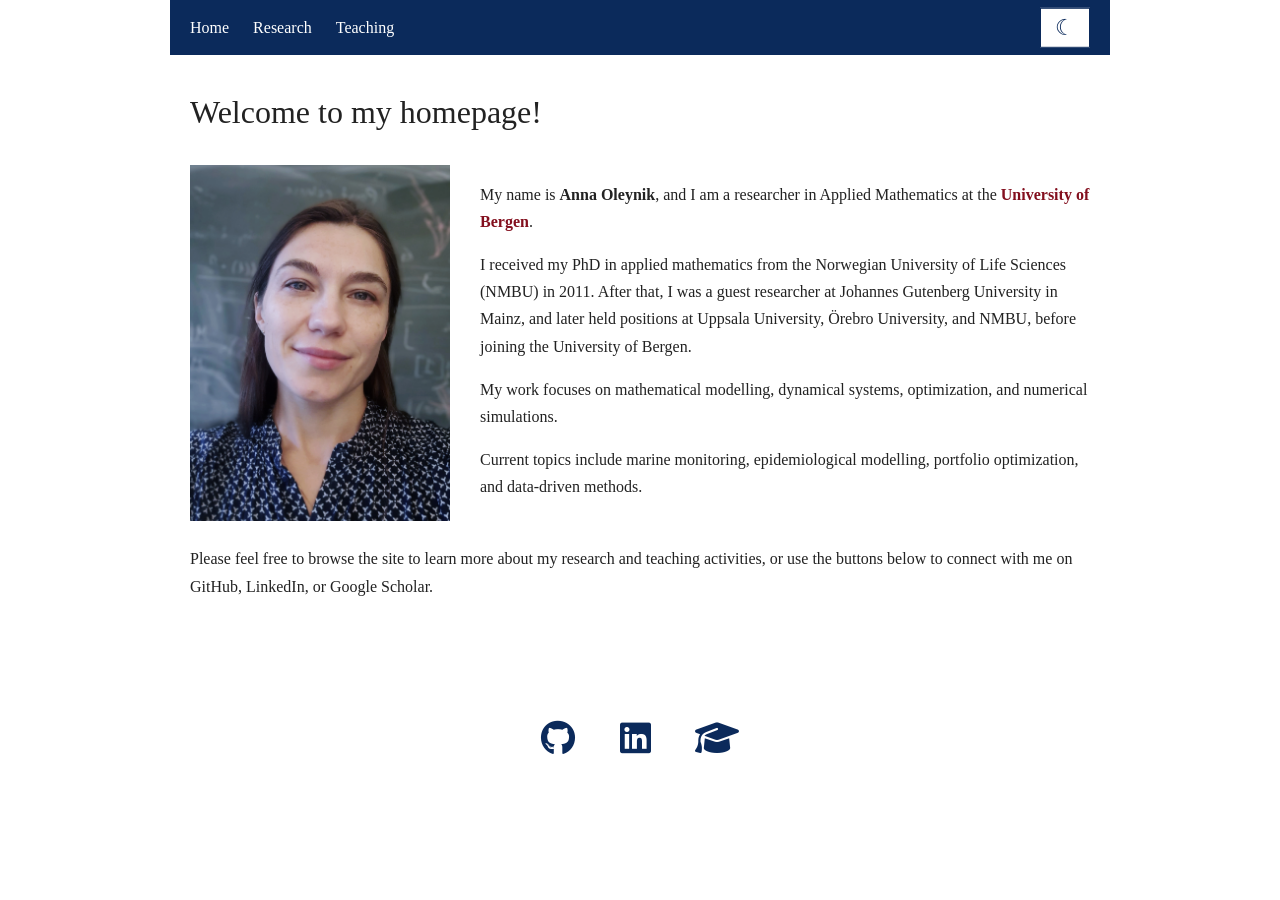
<file: index.html>
<!DOCTYPE html>
<html lang="en">


<head>
    <meta charset="UTF-8">
    <meta name="viewport" content="width=device-width, initial-scale=1.0">
    <title>Anna Oleynik</title>
    <link rel="stylesheet" href="style.css">
    <link rel="stylesheet" href="https://cdnjs.cloudflare.com/ajax/libs/font-awesome/6.5.0/css/all.min.css">
</head>


<body>



<nav>
    <a href="index.html">Home</a>
    <a href="research.html">Research</a>
    <a href="teaching.html">Teaching</a>
    <span id="theme-toggle" class="theme-icon">☾</span>
</nav>




<h1>Welcome to my homepage!</h1>

<div class="layout">
    <div>
        <img class="profile" src="photoAO_2.jpg" alt="Profile photo">

    </div>

    <div>
        <p>My name is <strong>Anna Oleynik</strong>, and I am a researcher in Applied Mathematics at the <strong><a href="https://www.uib.no" class="highlight" target="_blank">
    University of Bergen</a></strong>.</p>

         <p>
        I received my PhD in applied mathematics from the Norwegian University of Life Sciences (NMBU) in 2011.
        After that, I was a guest researcher at Johannes Gutenberg University in Mainz, and later held positions at
        Uppsala University, Örebro University, and NMBU, before joining the University of Bergen.
        </p> 
        
        <p>
            My work focuses on mathematical modelling, dynamical systems, optimization, and numerical simulations.
        </p>

        <p>
            Current topics include marine monitoring, epidemiological modelling, portfolio optimization, and data-driven methods.
        </p>
        
       
    </div>
</div>
<p>
        Please feel free to browse the site to learn more about my research and teaching activities, 
        or use the buttons below to connect with me on GitHub, LinkedIn, or Google Scholar. 
        </p>
<footer class="footer">
    <a href="https://github.com/Codeniksson" target="_blank">
        <i class="fab fa-github"></i>
    </a>

    <a href="https://www.linkedin.com/in/aaoleynik/" target="_blank">
        <i class="fab fa-linkedin"></i>
    </a>

    <a href="https://scholar.google.com/citations?user=vH8VkVoAAAAJ&hl=en" target="_blank">
        <i class="fas fa-graduation-cap"></i>
    </a>
</footer>

<script>
const button = document.getElementById("theme-toggle");

function updateIcon() {
    if (document.body.classList.contains("dark")) {
        button.textContent = "☀";
    } else {
        button.textContent = "☾";
    }
}

if (localStorage.getItem("theme") === "dark") {
    document.body.classList.add("dark");
}

updateIcon();

button.addEventListener("click", () => {
    document.body.classList.toggle("dark");

    if (document.body.classList.contains("dark")) {
        localStorage.setItem("theme", "dark");
    } else {
        localStorage.setItem("theme", "light");
    }

    updateIcon();
});
</script>
</body>
</html>
</file>
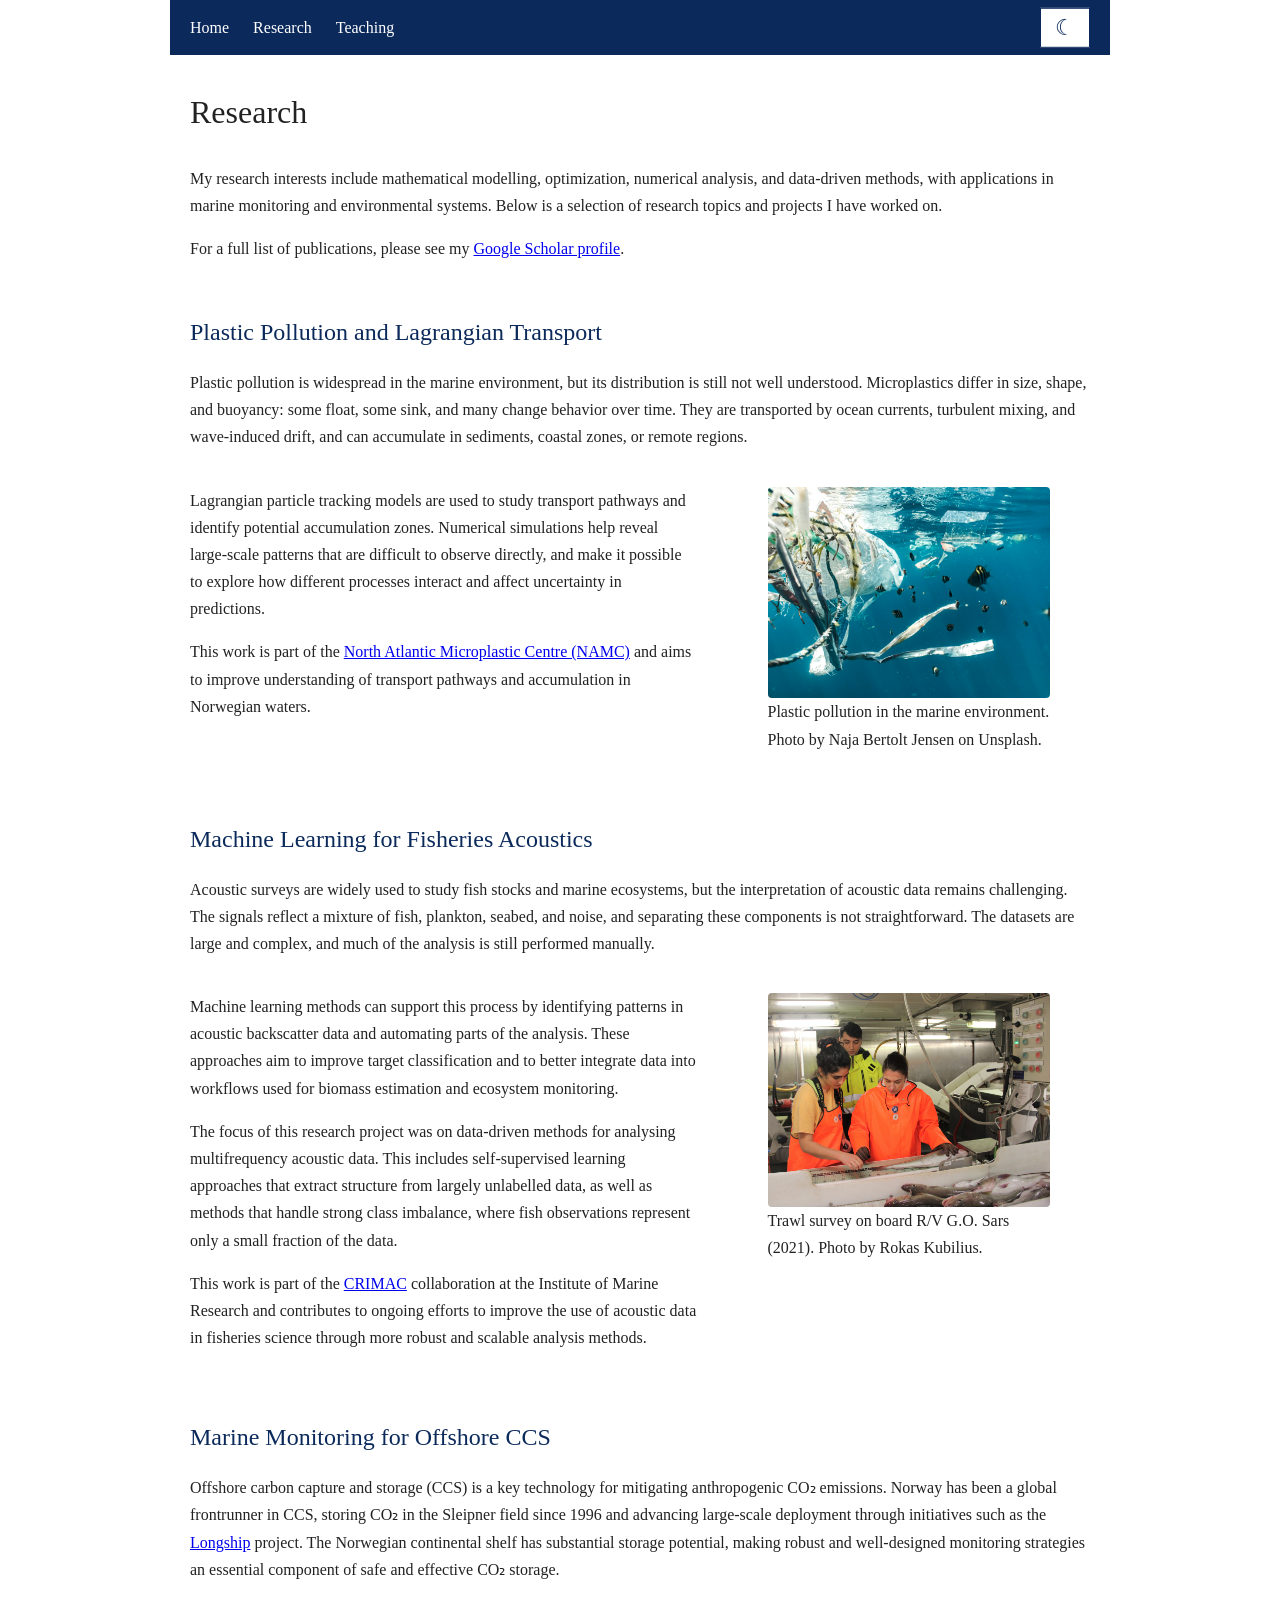
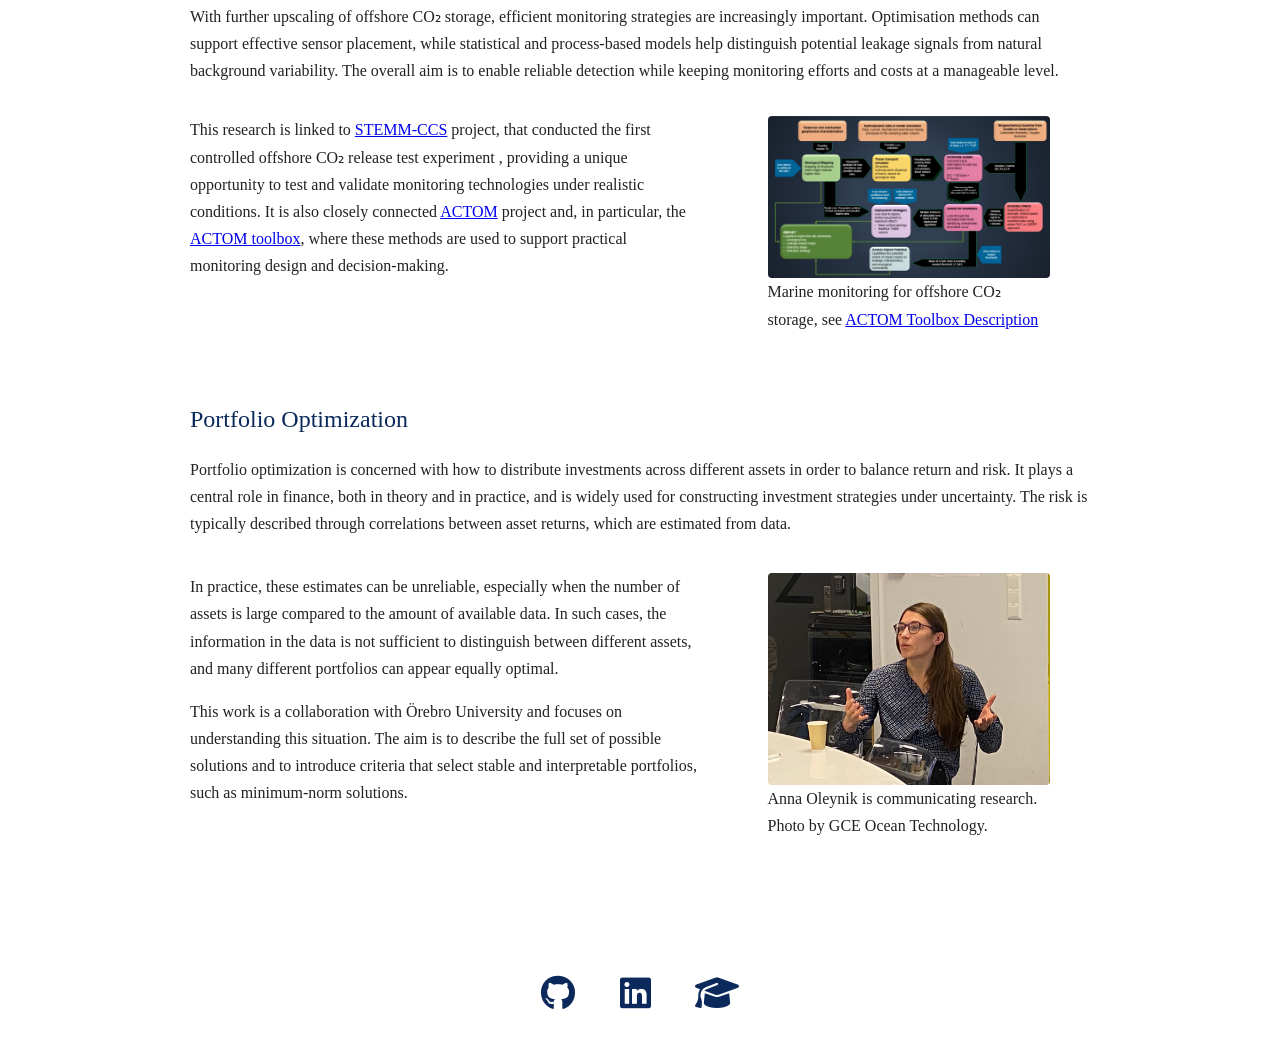
<file: research.html>
<!DOCTYPE html>
<html lang="en">
<head>
    <meta charset="UTF-8">
    <meta name="viewport" content="width=device-width, initial-scale=1.0">
    <title>Research | Anna Oleynik</title>
    <link rel="stylesheet" href="style.css">
    <link rel="stylesheet" href="https://cdnjs.cloudflare.com/ajax/libs/font-awesome/6.5.0/css/all.min.css">
</head>



<body>

<nav>
    <a href="index.html">Home</a>
    <a href="research.html">Research</a>
    <a href="teaching.html">Teaching</a>
    <span id="theme-toggle" class="theme-icon">🌙</span>
</nav>

<main>
    <h1>Research</h1>

    <p>
        My research interests include mathematical modelling, optimization, numerical analysis, and data-driven methods,
        with applications in marine monitoring and environmental systems. Below is a selection of research topics and projects
        I have worked on.
    </p>

    <p>
        For a full list of publications, please see my
        <a href="https://scholar.google.com/citations?user=vH8VkVoAAAAJ&hl=en" target="_blank">Google Scholar profile</a>.
    </p>

    <!-- NAMC -->
    <section class="research-section">
        <h2>Plastic Pollution and Lagrangian Transport</h2>

        <p class="full-width">
            Plastic pollution is widespread in the marine environment, but its distribution is still not well understood.
            Microplastics differ in size, shape, and buoyancy: some float, some sink, and many change behavior over time.
            They are transported by ocean currents, turbulent mixing, and wave-induced drift, and can accumulate in sediments,
            coastal zones, or remote regions.
        </p>

        <div class="research-block">
            <div class="research-text">
                <p>
                    Lagrangian particle tracking models are used to study transport pathways and identify potential accumulation zones.
                    Numerical simulations help reveal large-scale patterns that are difficult to observe directly, and make it possible
                    to explore how different processes interact and affect uncertainty in predictions.
                </p>

                <p>
                    This work is part of the
                    <a href="https://namc.no/" target="_blank">North Atlantic Microplastic Centre (NAMC)</a>
                    and aims to improve understanding of transport pathways and accumulation in Norwegian waters.
                </p>
            </div>

            <div class="research-image">
                <figure>
                    <img src="plastic_pollution.jpg" alt="Plastic pollution in marine environment">
                    <figcaption>
                        Plastic pollution in the marine environment. Photo by Naja Bertolt Jensen on Unsplash.
                    </figcaption>
                </figure>
            </div>
        </div>
    </section>

<!-- CRIMAC -->
<section class="research-section">
    <h2>Machine Learning for Fisheries Acoustics</h2>

    <p class="full-width">
        Acoustic surveys are widely used to study fish stocks and marine ecosystems, but the interpretation
        of acoustic data remains challenging. The signals reflect a mixture of fish, plankton, seabed, and noise,
        and separating these components is not straightforward. The datasets are large and complex, and much of
        the analysis is still performed manually.
    </p>

    <div class="research-block">
        <div class="research-text">
            <p>
                Machine learning methods can support this process by identifying patterns in acoustic backscatter
                data and automating parts of the analysis. These approaches aim to improve target classification
                and to better integrate data into workflows used for biomass estimation and ecosystem monitoring.
            </p>

            <p>
                The focus of this research project was on data-driven methods for analysing multifrequency acoustic
                data. This includes self-supervised learning approaches that extract structure from largely unlabelled
                data, as well as methods that handle strong class imbalance, where fish observations represent only
                a small fraction of the data.
            </p>

            <p>
                This work is part of the 
                 <a href="https://crimac.no/" target="_blank">CRIMAC</a>
                collaboration at the Institute of Marine Research and contributes
                to ongoing efforts to improve the use of acoustic data in fisheries science through more robust
                and scalable analysis methods.
            </p>
        </div>

        <div class="research-image">
            <figure>
                <img src="MeasuringFish.jpg" alt="Trawl survey on G.O. Sars">
                <figcaption>
                    Trawl survey on board R/V G.O. Sars (2021). Photo by Rokas Kubilius.
                </figcaption>
            </figure>
        </div>
    </div>
</section>

    <!-- CCS -->
    <section class="research-section">
        <h2>Marine Monitoring for Offshore CCS</h2>

        <p class="full-width">
        Offshore carbon capture and storage (CCS) is a key technology for mitigating anthropogenic CO₂ emissions. 
        Norway has been a global frontrunner in CCS, storing CO₂ in the Sleipner field since 1996 and advancing 
        large-scale deployment through initiatives such as the <a href="https://www.regjeringen.no/en/topics/energy/ccs/id2909733/" target="_blank">Longship</a> project. 
        The Norwegian continental shelf  has substantial storage potential, making robust and well-designed monitoring strategies an essential 
        component of safe and effective CO₂ storage.
        </p>

         <p>
            With further upscaling of offshore CO₂ storage, efficient monitoring strategies are increasingly important. 
            Optimisation methods can support effective sensor placement, while statistical and process-based models help 
            distinguish potential leakage signals from natural background variability. The overall aim is to enable 
            reliable detection while keeping monitoring efforts and costs at a manageable level.
        </p>

        <div class="research-block">
            <div class="research-text">
            <p>
            This research is linked to <a href="https://stemm-ccs.eu/" target="_blank">STEMM‑CCS</a> project, that conducted the first controlled offshore 
            CO₂ release test experiment , providing a unique opportunity to test and validate monitoring technologies 
            under realistic conditions. It is also           
            closely connected <a href="https://actom.w.uib.no/" target="_blank">ACTOM</a> project and, in particular, the
            <a href="https://actom.w.uib.no/toolbox/" target="_blank">ACTOM toolbox</a>, where these methods are used to 
            support practical monitoring design and decision-making. 
            </p>

            </div>

            <div class="research-image">
                <figure>
                    <img src="ACTOM_DST.jpg" alt="Marine monitoring for offshore CO2 storage">
                    <figcaption>
                        Marine monitoring for offshore CO₂ storage, see
                        <a href="https://pml.ac.uk/projects/actom-decision-support-tool/" target="_blank">ACTOM Toolbox Description</a>
                    </figcaption>
                </figure>
            </div>
        </div>
    </section>

<!-- Finance -->
<section class="research-section">
    <h2>Portfolio Optimization</h2>

    <p class="full-width">
        Portfolio optimization is concerned with how to distribute investments across different assets in order to balance return and risk. 
        It plays a central role in finance, both in theory and in practice, and is widely used for constructing investment strategies under uncertainty. 
        The risk is typically described through correlations between asset returns, which are estimated from data.
    </p>

    <div class="research-block">
        <div class="research-text">
            <p>
                In practice, these estimates can be unreliable, especially when the number of assets is large compared to the amount of available data. 
                In such cases, the information in the data is not sufficient to distinguish between different assets, and many different portfolios 
                can appear equally optimal.
            </p>

            <p>
                This work is a collaboration with Örebro University and focuses on understanding this situation. The aim is to describe the full 
                set of possible solutions and to introduce criteria that select stable and interpretable portfolios, such as minimum-norm solutions.
            </p>
        </div>

        <div class="research-image">
            <figure>
                <img src="OceanLunch.jpg" alt="Portfolio optimization">
                <figcaption>
                    Anna Oleynik is communicating research. Photo by GCE Ocean Technology.
                    
                </figcaption>
            </figure>
        </div>
    </div>
</section>

</main>

<footer class="footer">
    <a href="https://github.com/Codeniksson" target="_blank" aria-label="GitHub">
        <i class="fab fa-github"></i>
    </a>
    <a href="https://www.linkedin.com/in/aaoleynik/" target="_blank" aria-label="LinkedIn">
        <i class="fab fa-linkedin"></i>
    </a>
    <a href="https://scholar.google.com/citations?user=vH8VkVoAAAAJ&hl=en" target="_blank" aria-label="Google Scholar">
        <i class="fas fa-graduation-cap"></i>
    </a>
</footer>


<script>
const button = document.getElementById("theme-toggle");

function updateIcon() {
    if (document.body.classList.contains("dark")) {
        button.textContent = "☀";
    } else {
        button.textContent = "☾";
    }
}

if (localStorage.getItem("theme") === "dark") {
    document.body.classList.add("dark");
}

updateIcon();

button.addEventListener("click", () => {
    document.body.classList.toggle("dark");

    if (document.body.classList.contains("dark")) {
        localStorage.setItem("theme", "dark");
    } else {
        localStorage.setItem("theme", "light");
    }

    updateIcon();
});
</script>



</body>
</html>
</file>
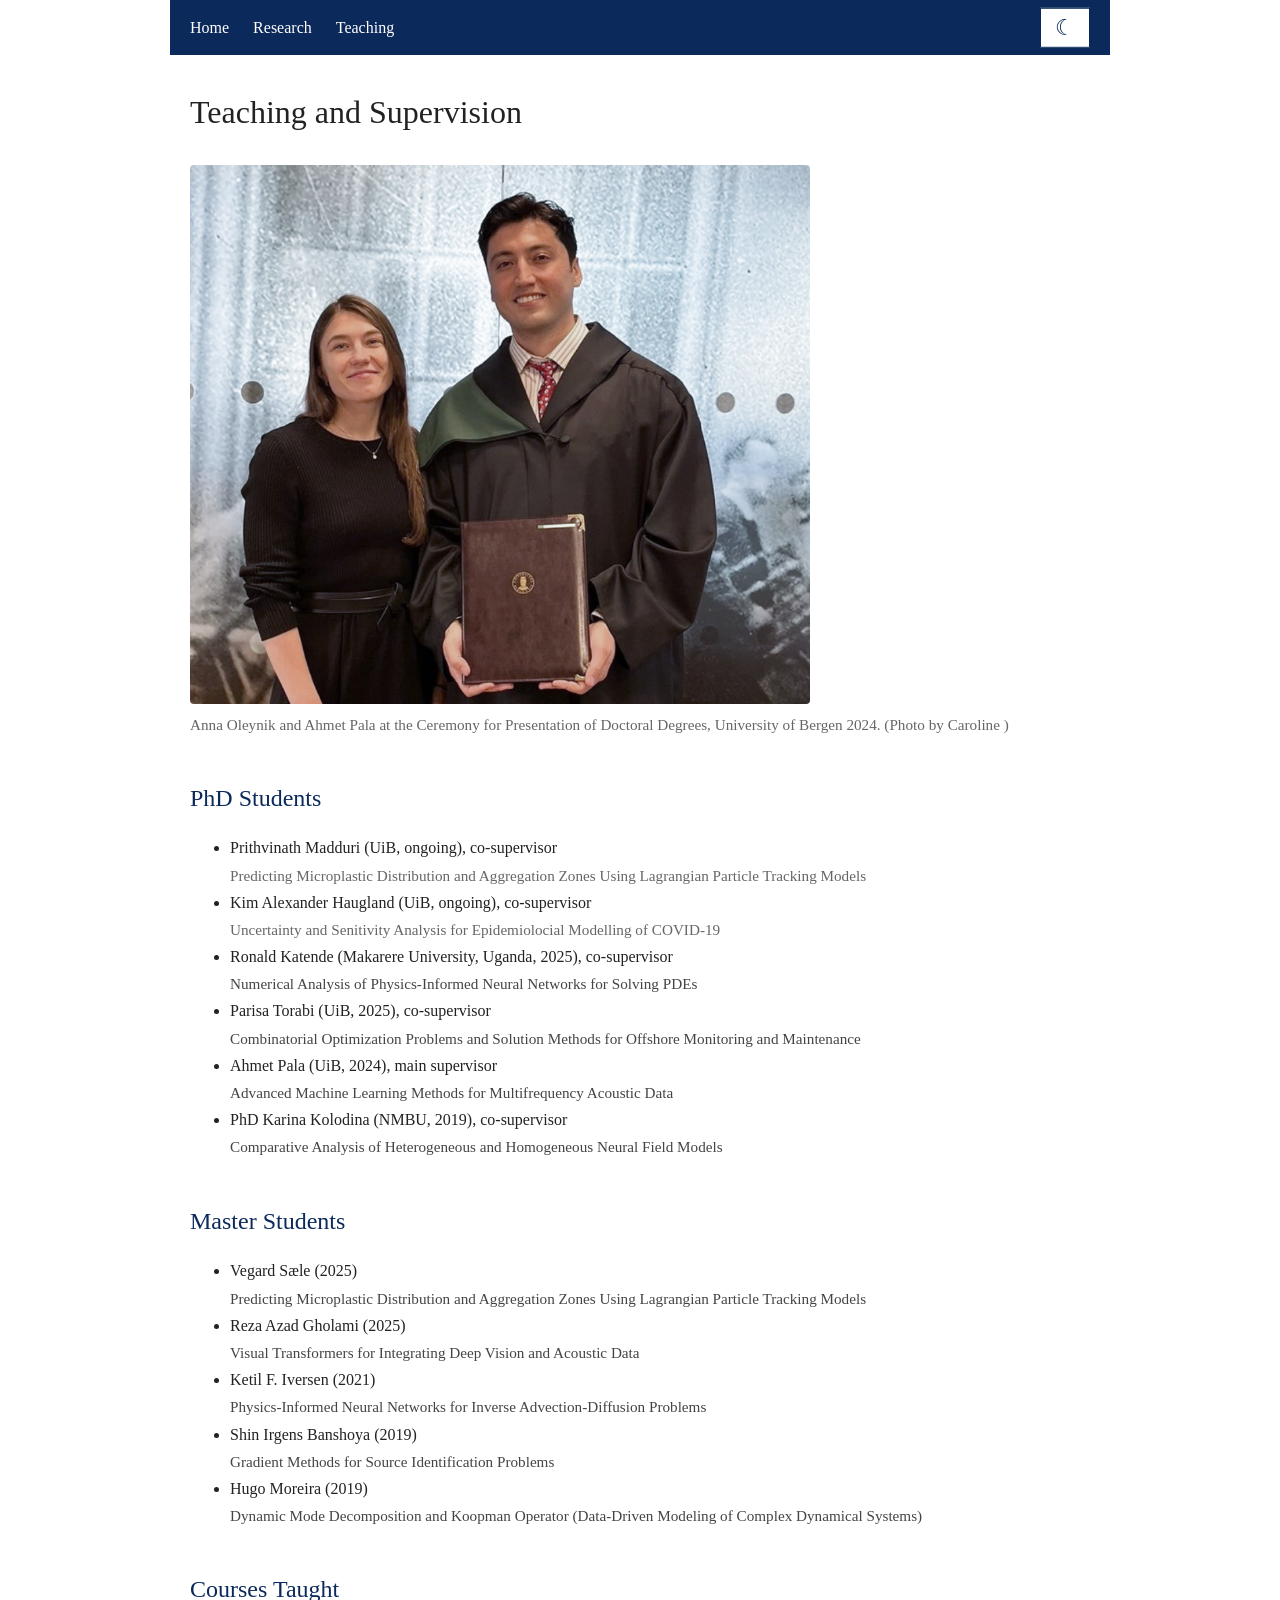
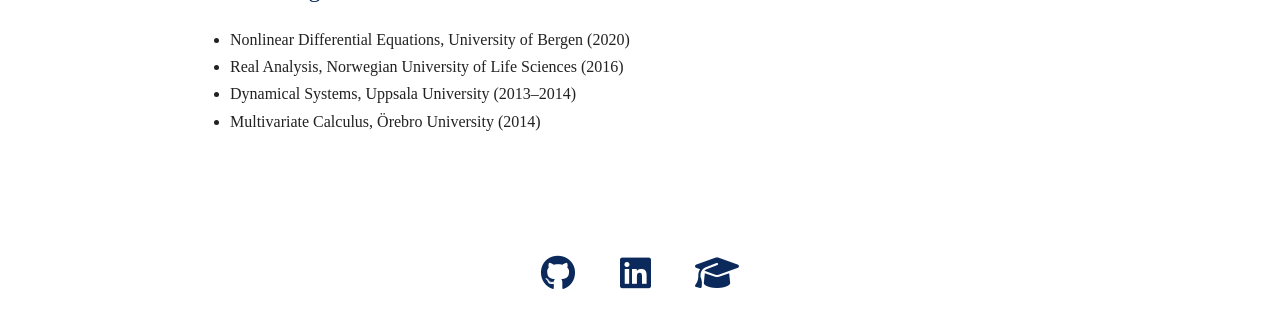
<file: teaching.html>
<!DOCTYPE html>
<html lang="en">
<head>
    <meta charset="UTF-8">
    <meta name="viewport" content="width=device-width, initial-scale=1.0">
    <title>Teaching | Anna Oleynik</title>
    <link rel="stylesheet" href="style.css">
    <link rel="stylesheet" href="https://cdnjs.cloudflare.com/ajax/libs/font-awesome/6.5.0/css/all.min.css">
</head>
<body>
    

<nav>
    <a href="index.html">Home</a>
    <a href="research.html">Research</a>
    <a href="teaching.html">Teaching</a>
    <span id="theme-toggle" class="theme-icon">🌙</span>
</nav>

<main>
    <h1>Teaching and Supervision</h1>

    <figure class="teaching-figure">
        <img src="Ahmets_graduation.png" alt="Anna Oleynik with PhD students" class="teaching-photo">
        <figcaption class="caption"> Anna Oleynik and Ahmet Pala at the Ceremony for Presentation of Doctoral Degrees, University of Bergen 2024. (Photo by Caroline )</figcaption>
    </figure>

    <section>
        <h2>PhD Students</h2>
        <ul>
            <li>Prithvinath Madduri (UiB, ongoing), co-supervisor<br>
                <span class="small">
                    Predicting Microplastic Distribution and Aggregation Zones Using Lagrangian Particle Tracking Models    
                </span>
            </li>

            <li>Kim Alexander Haugland (UiB, ongoing), co-supervisor <br>
                <span class="small">
                    Uncertainty and Senitivity Analysis for Epidemiolocial Modelling of COVID-19  
                </span>
            </li>

            <li>
                Ronald Katende (Makarere University, Uganda, 2025), co-supervisor<br>
                <span class="small">
                    <a href="https://makir.mak.ac.ug/items/fd1ec53a-381d-401a-9c30-c797dd4505fd" target="_blank">
                        Numerical Analysis of Physics-Informed Neural Networks for Solving PDEs
                    </a>
                </span>
            </li>

            <li>
                Parisa Torabi (UiB, 2025), co-supervisor<br>
                <span class="small">
                    <a href="https://nva.sikt.no/registration/0198f17056b0-f12cea89-611f-428e-8966-9aa11f929c73" target="_blank">
                        Combinatorial Optimization Problems and Solution Methods for Offshore Monitoring and Maintenance
                    </a>
                </span>
            </li>

            <li>
                Ahmet Pala (UiB, 2024), main supervisor <br>
                <span class="small">
                    <a href="https://nva.sikt.no/registration/0198cc97b68f-dfba8884-8525-4f47-a5df-f5d1a6c6170e" target="_blank">
                        Advanced Machine Learning Methods for Multifrequency Acoustic Data
                    </a>
                </span>
            </li>

            <li>
                PhD Karina Kolodina (NMBU, 2019), co-supervisor <br>
                <span class="small">
                    <a href="https://nva.sikt.no/registration/019909f2c787-9014d507-9cfb-4812-986b-54555e7cc815" target="_blank">
                        Comparative Analysis of Heterogeneous and Homogeneous Neural Field Models
                    </a>
                </span>
            </li>
        </ul>
    </section>

    <section>
        <h2>Master Students</h2>
        <ul>
            <li>
                Vegard Sæle (2025)<br>
                <span class="small">
                    <a href="https://nva.sikt.no/registration/0198f1a2fd4f-051a99dd-c759-46f3-826d-a6cec07982c1" target="_blank">
                        Predicting Microplastic Distribution and Aggregation Zones Using Lagrangian Particle Tracking Models
                    </a>
                </span>
            </li>

            <li>
                Reza Azad Gholami (2025)<br>
                <span class="small">
                    <a href="https://nva.sikt.no/registration/019b7c7bd126-02c6a99c-3ddd-46de-b555-5368b50bb4d5" target="_blank">
                        Visual Transformers for Integrating Deep Vision and Acoustic Data
                    </a>
                </span>
            </li>

            <li>
                Ketil F. Iversen (2021)<br>
                <span class="small">
                    <a href="https://nva.sikt.no/registration/0198f17ba947-e09bbe10-0267-42e6-8f9e-6a3742a3333e" target="_blank">
                        Physics-Informed Neural Networks for Inverse Advection-Diffusion Problems
                    </a>
                </span>
            </li>

            <li>
                Shin Irgens Banshoya (2019)<br>
                <span class="small">
                    <a href="https://nva.sikt.no/registration/0198cc4b9b49-85eb455e-a3ec-452d-a883-97053dadf080" target="_blank">
                        Gradient Methods for Source Identification Problems
                    </a>
                </span>
            </li>

            <li>
                Hugo Moreira (2019)<br>
                <span class="small">
                    <a href="https://nva.sikt.no/registration/0198cc6c1094-9ca7a388-64a6-40e3-a412-48b44c4dc3db" target="_blank">
                        Dynamic Mode Decomposition and Koopman Operator (Data-Driven Modeling of Complex Dynamical Systems)
                    </a>
                </span>
            </li>
        </ul>
    </section>

    <section>
        <h2>Courses Taught</h2>
        <ul>
            <li>Nonlinear Differential Equations, University of Bergen (2020)</li>
            <li>Real Analysis, Norwegian University of Life Sciences (2016)</li>
            <li>Dynamical Systems, Uppsala University (2013–2014)</li>
            <li>Multivariate Calculus, Örebro University (2014)</li>
        </ul>
    </section>
</main>

<footer class="footer">
    <a href="https://github.com/yourusername" target="_blank" aria-label="GitHub">
        <i class="fab fa-github"></i>
    </a>
    <a href="https://www.linkedin.com/in/yourprofile" target="_blank" aria-label="LinkedIn">
        <i class="fab fa-linkedin"></i>
    </a>
    <a href="https://scholar.google.com/citations?user=YOURID" target="_blank" aria-label="Google Scholar">
        <i class="fas fa-graduation-cap"></i>
    </a>
</footer>
<script>
const button = document.getElementById("theme-toggle");

function updateIcon() {
    if (document.body.classList.contains("dark")) {
        button.textContent = "☀";
    } else {
        button.textContent = "☾";
    }
}

if (localStorage.getItem("theme") === "dark") {
    document.body.classList.add("dark");
}

updateIcon();

button.addEventListener("click", () => {
    document.body.classList.toggle("dark");

    if (document.body.classList.contains("dark")) {
        localStorage.setItem("theme", "dark");
    } else {
        localStorage.setItem("theme", "light");
    }

    updateIcon();
});
</script>


</body>
</html>
</file>
<file: style.css>
/* FILE: style.css */

body {
    font-family: Georgia, serif;
    max-width: 900px;
    margin: 0 auto;
    line-height: 1.7;
    color: #222;
    padding: 0 20px;
    background: #ffffff;
}

.highlight {
    color: #830f1e;
    text-decoration: none;
}

.highlight:hover {
    text-decoration: underline;
}


.footer {
    margin-top: 80px;
    padding: 30px 0;
    text-align: center;
}

.footer a {
    margin: 0 18px;
    font-size: 2.2rem;   /* bigger icons */
    color: #0b2a5b;      /* main color */
    text-decoration: none;
}

.footer a:hover {
    color: #830f1e;      /* your accent */
}

/* Top navigation bar */
nav {
    background-color: #0b2a5b; /* dark blue */
    padding: 14px 20px;
    margin: 0 -20px 30px;
    position: relative; 
}

nav a {
    margin-right: 20px;
    color: #ffffff;
    text-decoration: none;
    font-size: 1rem;
}

nav a:hover {
    text-decoration: underline;
    color: #cbd5f5;
}


.theme-icon {
    position: absolute;
    right: 20px;
    top: 50%;
    transform: translateY(-50%);

    cursor: pointer;
    font-size: 1.4rem;
    user-select: none;
}

.theme-icon:hover {
    opacity: 0.7;
}


h1 {
    font-weight: normal;
    margin-bottom: 25px;
}

.layout {
    display: grid;
    grid-template-columns: 260px 1fr;
    gap: 30px;
    align-items: start;
}

img.profile {
    width: 100%;
    height: auto;
}

@media (max-width: 800px) {
    .layout {
        grid-template-columns: 1fr;
    }
}
main {
    max-width: 900px;
}

section {
    margin-top: 40px;
}

h2 {
    margin-bottom: 14px;
    color: #0b2a5b;
    font-weight: normal;
}
.small {
    color: #666;
    font-size: 0.95rem;
}

.small a {
    color: #444;
    text-decoration: none;
}

.small a:hover {
    text-decoration: underline;
}

.teaching-figure {
    margin: 20px 0 35px 0;
}

.teaching-photo {
    width: 100%;
    max-width: 620px;
    height: auto;
    display: block;
    border-radius: 4px;
}

.caption {
    margin-top: 8px;
    color: #666;
    font-size: 0.95rem;
}

.research-section {
    margin-top: 50px;
}

.full-width {
    margin-bottom: 20px;
}

.research-block {
    display: grid;
    grid-template-columns: 1.4fr 1fr;
    gap: 30px;
    align-items: start;
}

.research-image img {
    width: 100%;
    height: auto;
    display: block;
    border-radius: 4px;
}

@media (max-width: 850px) {
    .research-block {
        grid-template-columns: 1fr;
    }
}
#theme-toggle {
    margin-bottom: 25px;
    padding: 8px 14px;
    border: 1px solid #0b2a5b;
    background: #ffffff;
    color: #0b2a5b;
    cursor: pointer;
    font-family: Georgia, serif;
}

body.dark {
    background: #0f172a;
    color: #e5e7eb;
}

body.dark nav {
    background-color: #020617;
}

body.dark h2 {
    color: #bfdbfe;
}

body.dark .small,
body.dark .caption {
    color: #cbd5e1;
}

body.dark a {
    color: #93c5fd;
}

body.dark .highlight {
    color: #fca5a5;
}

body.dark #theme-toggle {
    background: #1e293b;
    color: #e5e7eb;
    border-color: #93c5fd;
}

.theme-icon {
    line-height: 1;
    display: inline-block;
}
</file>
